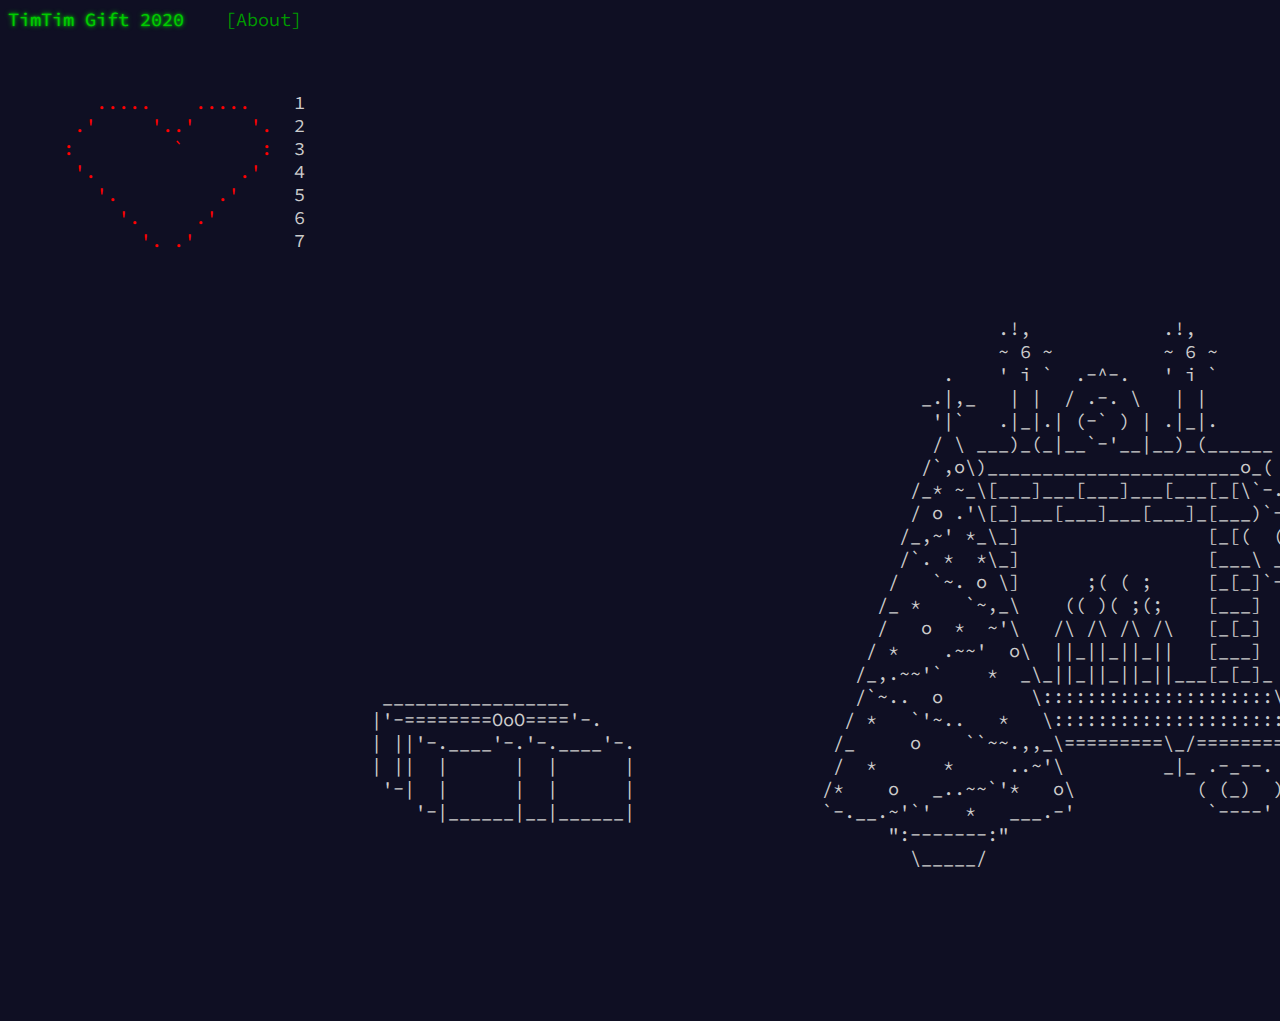
<file: index.html>
<!DOCTYPE html>
<html lang="en-us">

<!-- Mirrored from adventofcode.com/ by HTTrack Website Copier/3.x [XR&CO'2014], Thu, 03 Dec 2020 11:40:13 GMT -->

<head>
  <meta charset="utf-8" />
  <title>TimTim Gift 2020</title>
  <!--[if lt IE 9]><script src="/static/html5.js"></script><![endif]-->
  <link href='https://fonts.googleapis.com/css?family=Source+Code+Pro:300&amp;subset=latin,latin-ext' rel='stylesheet'
    type='text/css' />
  <link rel="stylesheet" type="text/css" href="static/style8e29.css?25" />
  <link rel="stylesheet alternate" type="text/css" href="static/highcontrastcfcd.css?0" title="High Contrast" />
  <link rel="shortcut icon" href="favicon.png" />
</head>

<body>
  <header>
    <div>
      <h1 class="title-global">
        <a href="index.html">TimTim Gift 2020</a></h1>
      <nav>
        <ul>
          <li>
            <a href="2020/about.html">[About]</a></li>
          <li>

  </header>

  <div id="sidebar">
  </div>
  <!--/sidebar-->

  <main>
    <pre class="calendar calendar-beckon">

<a id="Day 1" href="2020/day/1.html" class="calendar-day1" style="color:red">        .....    .....   <span id="sol1" class="calendar-day"> 1</span> <span class="calendar-mark-complete">*</span><span class="calendar-mark-verycomplete">*</span></a>
<a id="Day 2" href="2020/day/2.html" class="calendar-day2" style="color:red">      .'     '..'     '. <span id="sol2" class="calendar-day"> 2</span> <span class="calendar-mark-complete">*</span><span class="calendar-mark-verycomplete">*</span></a>
<a id="Day 3" href="2020/day/3.html" class="calendar-day3" style="color:red">     :         `       : <span id="sol3" class="calendar-day"> 3</span> <span class="calendar-mark-complete">*</span><span class="calendar-mark-verycomplete">*</span></a>
<a id="Day 4" href="2020/day/4.html" class="calendar-day4" style="color:red">      '.             .'  <span id="sol4" class="calendar-day"> 4</span> <span class="calendar-mark-complete">*</span><span class="calendar-mark-verycomplete">*</span></a>
<a id="Day 5" href="2020/day/5.html" class="calendar-day5" style="color:red">        '.         .'    <span id="sol5" class="calendar-day"> 5</span> <span class="calendar-mark-complete">*</span><span class="calendar-mark-verycomplete">*</span></a>
<a id="Day 6" href="2020/day/6.html" class="calendar-day6" style="color:red">          '.     .'      <span id="sol6" class="calendar-day"> 6</span> <span class="calendar-mark-complete">*</span><span class="calendar-mark-verycomplete">*</span></a>
<a id="Day 7" href="2020/day/7.html" class="calendar-day7" style="color:red">            '. .'        <span id="sol7" class="calendar-day"> 7</span> <span class="calendar-mark-complete">*</span><span class="calendar-mark-verycomplete">*</span></a>
<a id="dot"  class="calendar-day1" style="display:none;color:red" class="calendar-day1">              '          <span class="calendar-day"> Finished!</span> <span class="calendar-mark-complete">*</span><span class="calendar-mark-verycomplete">*</span></a>
<p id="not-final">
                                                                                          .!,            .!,
                                                                                          ~ 6 ~          ~ 6 ~
                                                                                     .    ' i `  .-^-.   ' i `
                                                                                   _.|,_   | |  / .-. \   | |
                                                                                    '|`   .|_|.| (-` ) | .|_|.
                                                                                    / \ ___)_(_|__`-'__|__)_(______
                                                                                   /`,o\)_______________________o_(
                                                                                  /_* ~_\[___]___[___]___[___[_[\`-.
                                                                                  / o .'\[_]___[___]___[___]_[___)`-)
                                                                                 /_,~' *_\_]                 [_[(  (
                                                                                 /`. *  *\_]                 [___\ _\
                                                                                /   `~. o \]      ;( ( ;     [_[_]`-'
                                                                               /_ *    `~,_\    (( )( ;(;    [___]
                                                                               /   o  *  ~'\   /\ /\ /\ /\   [_[_]
                                                                              / *    .~~'  o\  ||_||_||_||   [___]
                                                                             /_,.~~'`    *  _\_||_||_||_||___[_[_]_
                                  _________________                          /`~..  o        \:::::::::::::::::::::\
                                 |'-========OoO===='-.                      / *   `'~..   *   \:::::::::::::::::::::\
                                 | ||'-.____'-.'-.____'-.                  /_     o    ``~~.,,_\=========\_/========='
                                 | ||  |      |  |      |                  /  *      *     ..~'\         _|_ .-_--.
                                  '-|  |      |  |      |                 /*    o   _..~~`'*   o\           ( (_)  )
                                     '-|______|__|______|                 `-.__.~'`'   *   ___.-'            `----'
                                                                                ":-------:"
                                                                                  \_____/
</p>
<p id="Final" style="display:none">
                                                                                          .!,            .!,
                                                                                          ~ 6 ~          ~ 6 ~
                                                                                     .    ' i `  .-^-.   ' i `
                                                                                   _.|,_   | |  / .-. \   | |
                                                                                    '|`   .|_|.| (-` ) | .|_|.
                                                                                    / \ ___)_(_|__`-'__|__)_(______
                                                                                   /`,o\)_______________________o_(
                                                                                  /_* ~_\[___]___[___]___[___[_[\`-.
                                                                                  / o .'\[_]___[___]___[___]_[___)`-)
                                                                                 /_,~' *_\_]                 [_[(  (
                                                                                 /`. *  *\_]                 [___\ _\
                                                                                /   `~. o \]      ;( ( ;     [_[_]`-'
                                                                               /_ *    `~,_\    (( )( ;(;    [___]
                                                                               /   o  *  ~'\   /\ /\ /\ /\   [_[_]
                                                                              / *    .~~'  o\  ||_||_||_||   [___]
                                                                             /_,.~~'`    *  _\_||_||_||_||___[_[_]_
                                  _________________                          /`~..  o        \:::::::::::::::::::::\
                                 |'-========<a href="2020/day/gift.html">OoO</a>===='-.       __             / *   `'~..   *   \:::::::::::::::::::::\
                                 | ||'-.____'-.'-.____'-.   (**\ Go ahead! /_     o    ``~~.,,_\=========\_/========='
                                 | ||  |      |  |      |  -.' \ Open it!  /  *      *     ..~'\         _|_ .-_--.
                                  '-|  |      |  |      |    , .`         /*    o   _..~~`'*   o\           ( (_)  )
                                     '-|______|__|______|   /__|          `-.__.~'`'   *   ___.-'            `----'
                                                           // ||                ":-------:"
                                                            -'  -'                \_____/
</p>
<script>

function httpGet(theUrl)
{
    var xmlHttp = new XMLHttpRequest();
    xmlHttp.open( "GET", theUrl, false ); // false for synchronous request
    xmlHttp.send( null );
    return JSON.parse(xmlHttp.responseText);
}
(function(){
  counter = httpGet("https://api.countapi.xyz/get/timtim.gift/caca").value
  console.log(counter)
  if(counter<8){
    date_start = new Date('2020-12-12');
    date = new Date();
    days_since = (date-date_start)/(1000*60*60*24);
    next_to_solve = Math.floor(Math.max(counter, days_since));
    for (i = next_to_solve; i < 7+1; i++) {
      document.getElementById(`Day ${i.toString()}`).style.display = 'none';
      document.getElementById(`Day ${i.toString()}`).style.maxHeight = 0;
    }

    if (days_since<8 && counter<14){
      console.log("er")
      document.getElementById(`Day ${next_to_solve.toString()}`).innerHTML = "<span id=\"next day\" aria-hidden=\"true\" class=\"calendar-day\">                          <span class=\"calendar-day\" id=\"next day2\"> 5</span><span id=\"calendar-countdown\"></span></span>"
      document.getElementById(`Day ${next_to_solve.toString()}`).style.display= ""
      document.getElementById(`Day ${next_to_solve.toString()}`).href= ""
      document.getElementById(`next day2`).textContent = next_to_solve;
      console.log(document.getElementById(`next day2`))
    }
    for (i = 1; i < counter; i++) {
      document.getElementById(`sol${i.toString()}`).textContent = ` ${i.toString()} - SOLVED`;
    }
  }
  else{
    for (i = 1; i < 8; i++) {
      document.getElementById(`sol${i.toString()}`).textContent = ` ${i.toString()} - SOLVED`;
    }
    document.getElementById("dot").style.display = "";
    document.getElementById("Final").style.display = "";
    document.getElementById("not-final").style.display = "none";
  }

})()

function updatertime(){
  var countdown = document.getElementById("calendar-countdown");
  if (!countdown) return;
  var server_eta = 1;
  var key = "2020-12-"+server_eta;
  var now = Math.floor(new Date().getTime()/1000);
  var target = server_eta + now;
  if (sessionStorage) {
    // if you navigate away and hit the back button, this makes sure the countdown doesn't start from the wrong time
    var prev_target = sessionStorage.getItem("calendar-target");
    try { prev_target = JSON.parse(prev_target); } catch(e){}
    if (prev_target && typeof prev_target === 'object' && prev_target.key === key) {
      target = prev_target.target;
    } else {
      sessionStorage.setItem("calendar-target", JSON.stringify({key:key, target:target+1}));
    }
  }

  var interval = null;
  function update_countdown() {
    var remaining = Math.ceil(new Date().getTime());
    if (remaining <= 0) {
      clearInterval(interval);
      interval = null;
      countdown.textContent = "";

      var a = document.createElement("a");
      a[String.fromCharCode(104,114,101,102)] = "/2020" + String.fromCharCode(47,100,97,121,47) + "4";
      a.className = "calendar-day4 calendar-day-new";
      var span = countdown.parentNode;
      while (span.firstChild) {
        a.appendChild(span.firstChild);
      }
      a.appendChild(document.createTextNode("   "));
      span.parentNode.insertBefore(a, span);
      span.parentNode.removeChild(span);
      countdown.parentNode.removeChild(countdown);
    } else {
      var hours = 23-Math.floor(((remaining / (1000*60*60)) % 24)+1);
      if(hours<0){
        hours=0
      }
      console.log()
      remaining -= hours * 60 * 60;
      var minutes = 60-Math.floor(((remaining / (1000*60)) % 60));
      remaining -= minutes * 60;
      var seconds = 60 - Math.floor((remaining / 1000) % 60);
      countdown.textContent = (hours < 10 ? "0" : "") + hours + ":" + (minutes < 10 ? "0" : "") + minutes + ":" + (seconds < 10 ? "0" : "") + seconds;
    }
  }
  interval = setInterval(update_countdown,1000);
  update_countdown();
  }
updatertime();

</script>
</span>
<!-- <span aria-hidden="true" class="">                                                 </span>
<span aria-hidden="true" class="">                                                 </span>
<span aria-hidden="true" class="">                                                 </span>
<span aria-hidden="true" class="">                                                 </span>
<span aria-hidden="true" class="">                                                 </span>
<span aria-hidden="true" class="">                                                 </span>
<span aria-hidden="true" class="">                                                 </span>
<span aria-hidden="true" class="">                                                 </span>
<span aria-hidden="true" class="">                                                 </span>
<span aria-hidden="true" class="">                                                 </span>
<span aria-hidden="true" class="">                                                 </span>
<span aria-hidden="true" class="">                                                 </span>
<span aria-hidden="true" class="">                                                 </span>
<span aria-hidden="true" class="">                                                 </span>
<span aria-hidden="true" class="">                                                 </span>
<span aria-hidden="true" class="">                                                 </span>
<span aria-hidden="true" class="">                                                 </span>
<span aria-hidden="true" class="">                                                 </span>
<span aria-hidden="true" class="">                                                 </span>
<span aria-hidden="true" class="">                                                 </span>
<span aria-hidden="true" class="">                                                 </span> -->
</pre>
  </main>
</body>

<!-- Mirrored from adventofcode.com/ by HTTrack Website Copier/3.x [XR&CO'2014], Thu, 03 Dec 2020 11:40:13 GMT -->

</html>
</file>
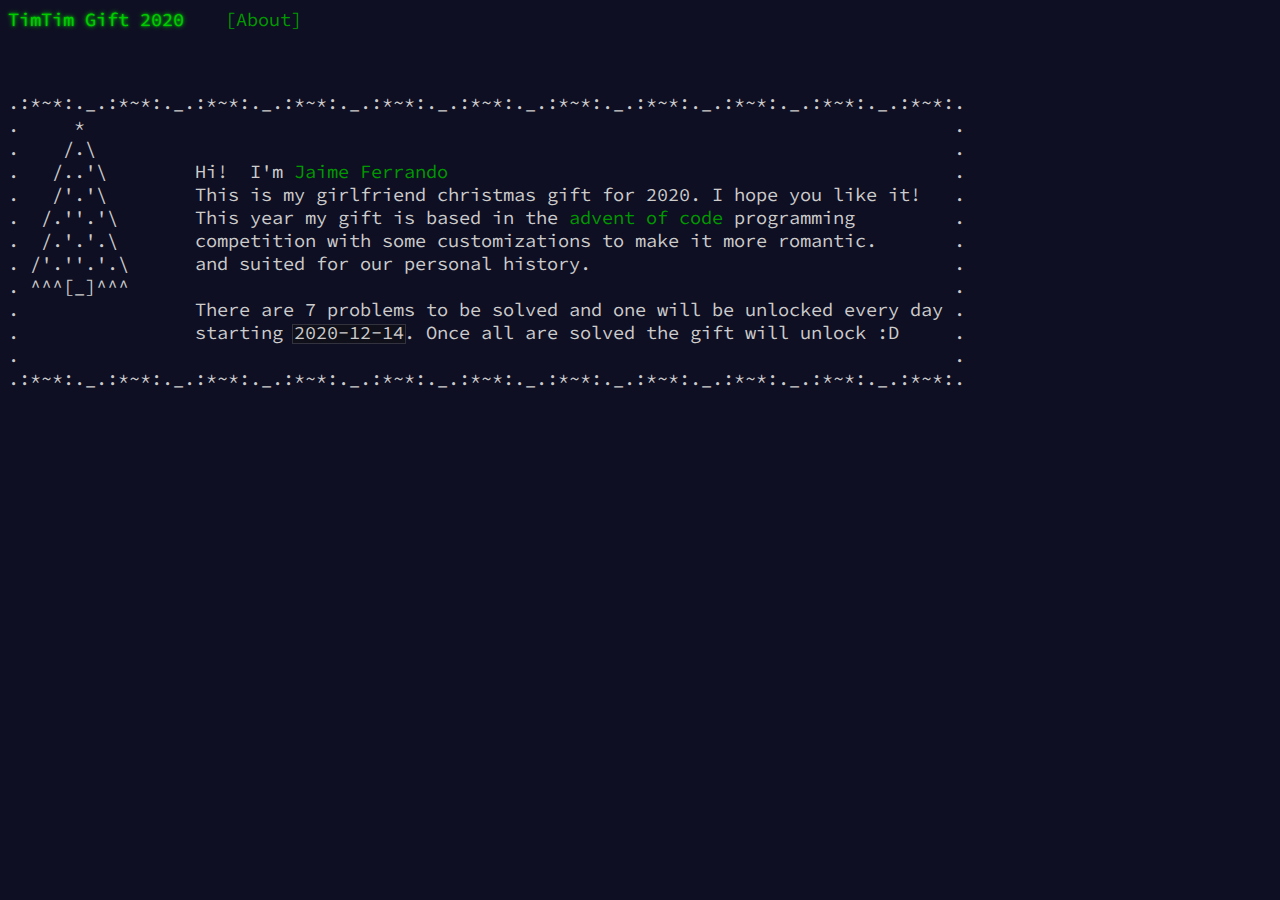
<file: 2020/about.html>
<!DOCTYPE html>
<html lang="en-us">

<!-- Mirrored from adventofcode.com/2020/about by HTTrack Website Copier/3.x [XR&CO'2014], Thu, 03 Dec 2020 11:40:13 GMT -->
<head>
<meta charset="utf-8"/>
<title>About - Advent of Code 2020</title>
<!--[if lt IE 9]><script src="/static/html5.js"></script><![endif]-->
<link href='https://fonts.googleapis.com/css?family=Source+Code+Pro:300&amp;subset=latin,latin-ext' rel='stylesheet' type='text/css'/>
<link rel="stylesheet" type="text/css" href="../static/style8e29.css?25"/>
<link rel="stylesheet alternate" type="text/css" href="../static/highcontrastcfcd.css?0" title="High Contrast"/>
<link rel="shortcut icon" href="../favicon.png"/>
</head>
<body>
  <header>
    <div>
      <h1 class="title-global">
        <a href="../">TimTim Gift 2020</a></h1>
      <nav>
        <ul>
          <li>
            <a href="about.html">[About]</a></li>
          <li>

  </header>


<main>
<article>
<div style="white-space:pre">
.:*~*:._.:*~*:._.:*~*:._.:*~*:._.:*~*:._.:*~*:._.:*~*:._.:*~*:._.:*~*:._.:*~*:._.:*~*:.
.     *                                                                               .
.    /.\                                                                              .
.   /..'\        Hi!  I'm <a href="https://github.com/jiwidi">Jaime Ferrando</a>                                              .
.   /'.'\        This is my girlfriend christmas gift for 2020. I hope you like it!   .
.  /.''.'\       This year my gift is based in the <a href="https://adventofcode.com/2020/about">advent of code</a> programming         .
.  /.'.'.\       competition with some customizations to make it more romantic.       .
. /'.''.'.\      and suited for our personal history.                                 .
. ^^^[_]^^^                                                                           .
.                There are 7 problems to be solved and one will be unlocked every day .
.                starting <code>2020-12-14</code>. Once all are solved the gift will unlock :D     .
.                                                                                     .
.:*~*:._.:*~*:._.:*~*:._.:*~*:._.:*~*:._.:*~*:._.:*~*:._.:*~*:._.:*~*:._.:*~*:._.:*~*:.
</p>
</div>

</article>
</script>
</main>
</body>

<!-- Mirrored from adventofcode.com/2020/about by HTTrack Website Copier/3.x [XR&CO'2014], Thu, 03 Dec 2020 11:40:13 GMT -->
</html>
</file>
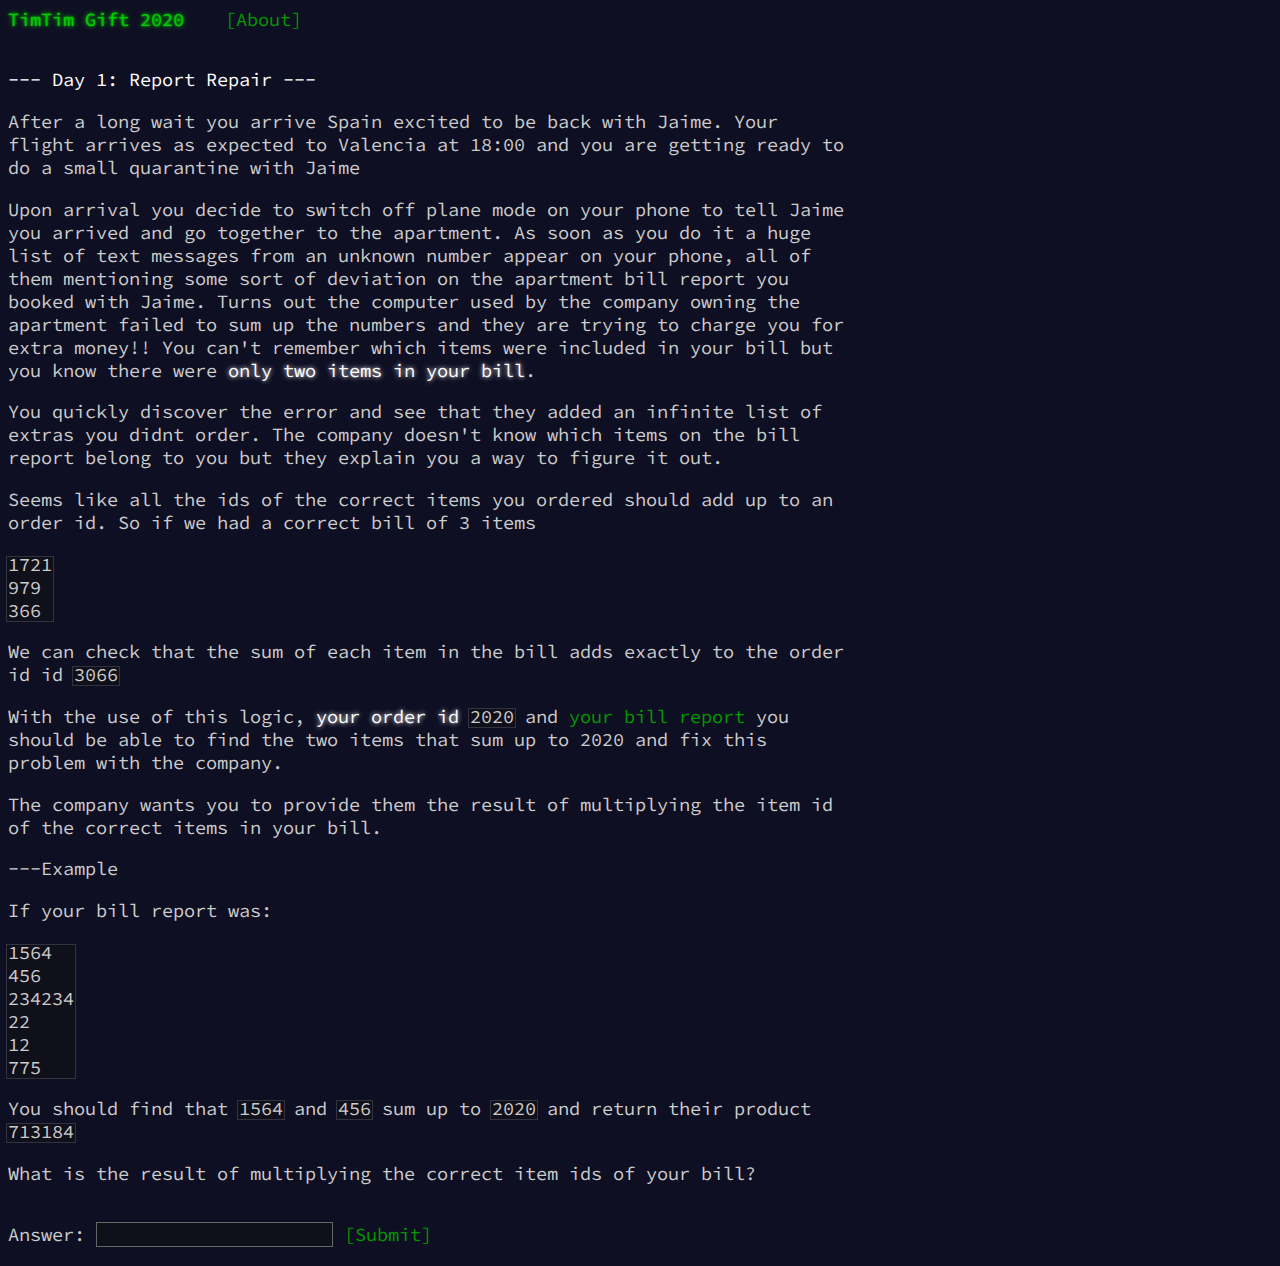
<file: 2020/day/1.html>
<!DOCTYPE html>
<html lang="en-us">

<head>
    <meta charset="utf-8" />
    <title>Day 1 - TimTim gift 2020</title>
    <!--[if lt IE 9]><script src="/static/html5.js"></script><![endif]-->
    <link href='https://fonts.googleapis.com/css?family=Source+Code+Pro:300&amp;subset=latin,latin-ext' rel='stylesheet'
        type='text/css' />
    <link rel="stylesheet" type="text/css" href="../../static/style8e29.css?25" />
    <link rel="stylesheet alternate" type="text/css" href="../../static/highcontrastcfcd.css?0" title="High Contrast" />
    <link rel="shortcut icon" href="../../favicon.png" />
</head>

<body>
    <header>
        <div>
            <h1 class="title-global">
                <a href="../../">TimTim Gift 2020</a></h1>
            <nav>
                <ul>
                    <li>
                        <a href="../about.html">[About]</a></li>
                    <li>

    </header>

    <main>
        <script>
            window.addEventListener('click', function (e, s, r) {
                if (e.target.nodeName === 'CODE' && e.detail === 3) {
                    s = window.getSelection();
                    s.removeAllRanges();
                    r = document.createRange();
                    r.selectNodeContents(e.target);
                    s.addRange(r);
                }
            });
        </script>
        <article class="day-desc">
            <h2>--- Day 1: Report Repair ---</h2>
            <p>After a long wait you arrive Spain excited to be back with Jaime. Your flight arrives as expected to
                Valencia at 18:00
                and you are getting ready to do a small quarantine with Jaime
            </p>

            <p>Upon arrival you decide to switch off plane mode on your phone to tell Jaime you arrived and go together
                to the apartment. As soon as you do it a huge list of
                text messages from an unknown number appear on your phone, all of them mentioning some sort of deviation
                on the apartment bill report you booked with Jaime. Turns out the computer used by the company
                owning the apartment failed to sum up the numbers and they are trying to charge you for extra money!!
                You
                can't remember which items were included in your bill but you know there were <em>only two items in your
                    bill</em>.
            </p>
            <p>You quickly discover the error and see that they added an infinite list of extras you didnt order. The
                company doesn't know which items on the bill report belong to you but they explain you a way to figure
                it out. </p>
            <p>Seems like all the ids of the correct items you ordered should add up to an order id. So if we had a
                correct bill of 3 items </p>
            <pre><code>1721
979
366
</code></pre>
            <p>We can check that the sum of each item in the bill adds exactly to the order id id <code>3066</code> </p>
            <p>With the use of this logic, <em>your order id </em><code>2020</code> and <a href="../input/1.txt"
                    target="_blank">your bill report</a> you should be able to find the two items that sum up to 2020
                and fix this problem with the company.</p>
            <p>The company wants you to provide them the result of multiplying the item id of the correct items in your
                bill.</p>

            <p>---Example</p>
            <p>If your bill report was:
                <pre><code>1564
456
234234
22
12
775
</code></pre> You should find that <code>1564</code> and <code>456</code> sum up to <code>2020</code> and return their
                product<code>713184</code></p>
            <p>What is the result of multiplying the correct item ids of your bill?</p>
        </article>
        <input type="hidden" name="level" value="1" />
        <p>Answer: <input id="answer" type="text" name="answer" autocomplete="off" /> <input id="submitbutton"
                type="submit" value="[Submit]" />
            <script>
                var counter = httpGet("https://api.countapi.xyz/get/timtim.gift/caca").value

                function httpGet(theUrl) {
                    var xmlHttp = new XMLHttpRequest();
                    xmlHttp.open("GET", theUrl, false); // false for synchronous request
                    xmlHttp.send(null);
                    return JSON.parse(xmlHttp.responseText);
                }

                function check() {
                    ans = document.getElementById('answer').value
                    console.log(ans == 1)
                    if (counter == 1 && ans == 545379) {
                        httpGet("https://api.countapi.xyz/update/timtim.gift/caca?amount=+1")
                        alert("Correct!") // Necesita cambio tete
                    }
                    else{
                        alert("Wrong!") // Necesita cambio tete
                    }
                }
                elem = document.getElementById('submitbutton');
                elem.addEventListener("click", check);
            </script>

    </main>

</body>

</html>
</file>
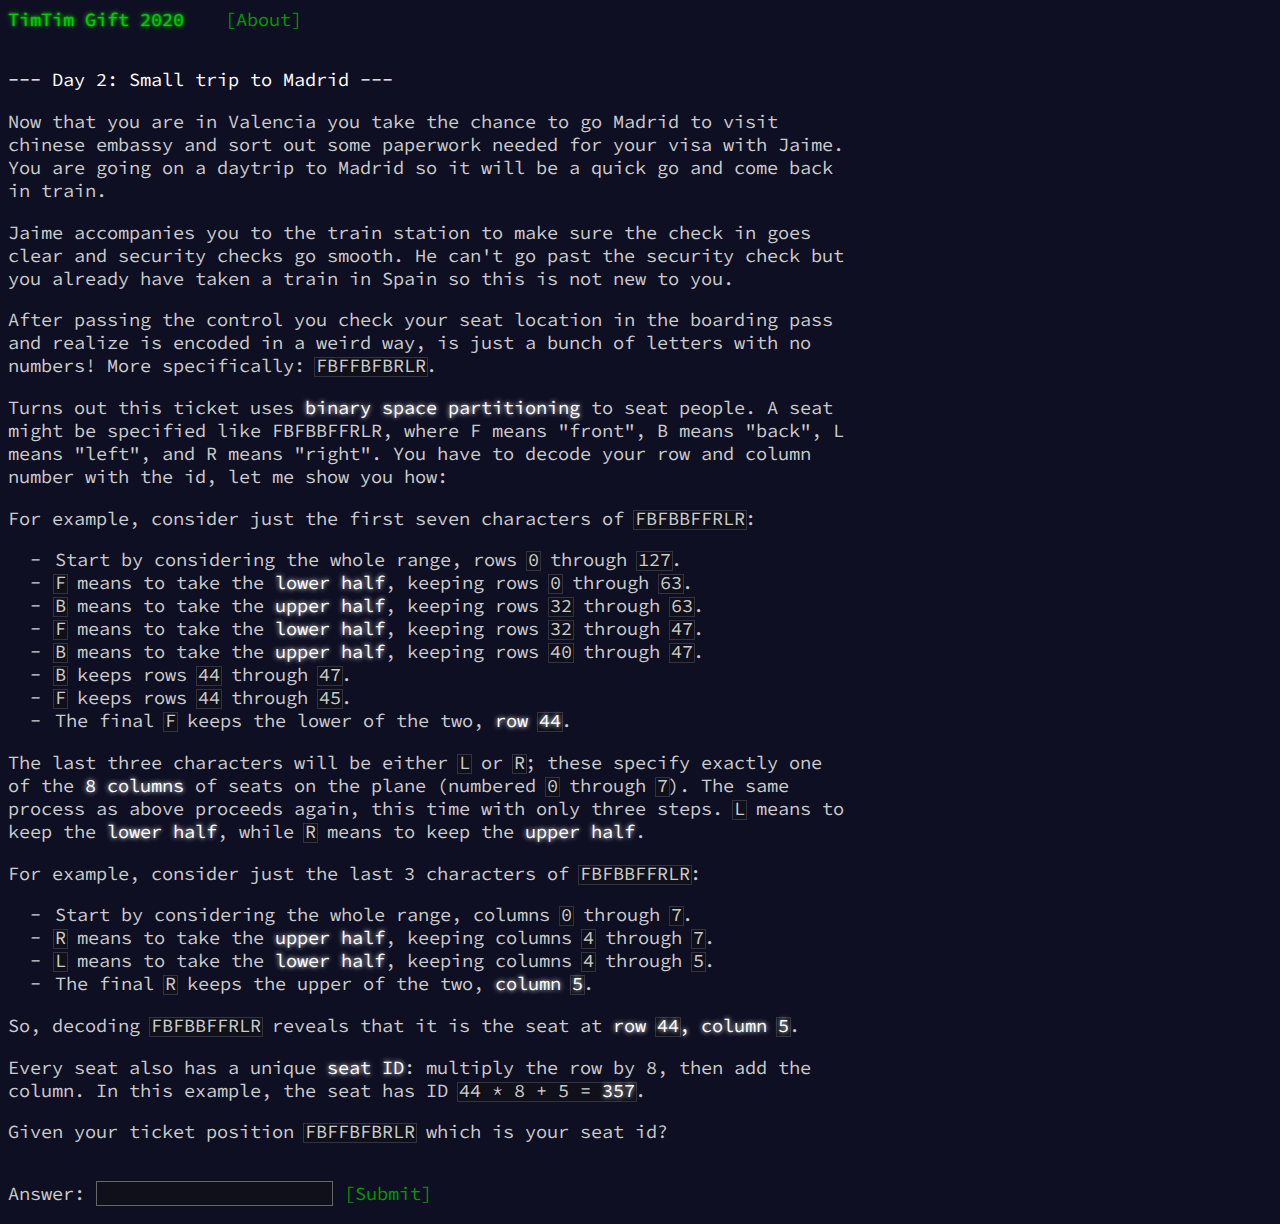
<file: 2020/day/2.html>
<!DOCTYPE html>
<html lang="en-us">

<head>
    <meta charset="utf-8" />
    <title>Day 2 - TimTim gift 2020</title>
    <!--[if lt IE 9]><script src="/static/html5.js"></script><![endif]-->
    <link href='https://fonts.googleapis.com/css?family=Source+Code+Pro:300&amp;subset=latin,latin-ext' rel='stylesheet'
        type='text/css' />
    <link rel="stylesheet" type="text/css" href="../../static/style8e29.css?25" />
    <link rel="stylesheet alternate" type="text/css" href="../../static/highcontrastcfcd.css?0" title="High Contrast" />
    <link rel="shortcut icon" href="../../favicon.png" />
</head>

<body>
    <header>
        <div>
            <h1 class="title-global">
                <a href="../../">TimTim Gift 2020</a></h1>
            <nav>
                <ul>
                    <li>
                        <a href="../about.html">[About]</a></li>
                    <li>

    </header>

    <main>
        <script>
            window.addEventListener('click', function (e, s, r) {
                if (e.target.nodeName === 'CODE' && e.detail === 3) {
                    s = window.getSelection();
                    s.removeAllRanges();
                    r = document.createRange();
                    r.selectNodeContents(e.target);
                    s.addRange(r);
                }
            });
        </script>
        <article class="day-desc">
            <h2>--- Day 2: Small trip to Madrid ---</h2>
            <p>Now that you are in Valencia you take the chance to go Madrid to visit chinese embassy and sort out some
                paperwork needed for your visa with Jaime. You are going on a daytrip to Madrid so it will be a quick go
                and come back in train.</p>
            <p>Jaime accompanies you to the train station to make sure the check in goes clear and security checks go
                smooth. He can't go past the security check but you already have taken a train in Spain so this is not
                new to you.</p>
            <p>After passing the control you check your seat location in the boarding pass and realize is encoded in a
                weird way, is just a bunch of letters with no numbers! More specifically: <code>FBFFBFBRLR</code>.</p>
            <p>Turns out this ticket uses <em>binary space partitioning</em> to seat people. A seat might be specified
                like FBFBBFFRLR, where F means "front", B means "back", L means "left", and R means "right". You have to
                decode your row and column number with the id, let me show you how:</p>
            <p>For example, consider just the first seven characters of <code>FBFBBFFRLR</code>:</p>
            <ul>
                <li>Start by considering the whole range, rows <code>0</code> through <code>127</code>.</li>
                <li><code>F</code> means to take the <em>lower half</em>, keeping rows <code>0</code> through
                    <code>63</code>.</li>
                <li><code>B</code> means to take the <em>upper half</em>, keeping rows <code>32</code> through
                    <code>63</code>.</li>
                <li><code>F</code> means to take the <em>lower half</em>, keeping rows <code>32</code> through
                    <code>47</code>.</li>
                <li><code>B</code> means to take the <em>upper half</em>, keeping rows <code>40</code> through
                    <code>47</code>.</li>
                <li><code>B</code> keeps rows <code>44</code> through <code>47</code>.</li>
                <li><code>F</code> keeps rows <code>44</code> through <code>45</code>.</li>
                <li>The final <code>F</code> keeps the lower of the two, <em>row <code>44</code></em>.</li>
                <p>The last three characters will be either <code>L</code> or <code>R</code>; these specify exactly one
                    of the <em>8 columns</em> of seats on the plane (numbered <code>0</code> through <code>7</code>).
                    The same process as above proceeds again, this time with only three steps. <code>L</code> means to
                    keep the <em>lower half</em>, while <code>R</code> means to keep the <em>upper half</em>.</p>
                <p>For example, consider just the last 3 characters of <code>FBFBBFFRLR</code>:</p>
                <ul>
                    <li>Start by considering the whole range, columns <code>0</code> through <code>7</code>.</li>
                    <li><code>R</code> means to take the <em>upper half</em>, keeping columns <code>4</code> through
                        <code>7</code>.</li>
                    <li><code>L</code> means to take the <em>lower half</em>, keeping columns <code>4</code> through
                        <code>5</code>.</li>
                    <li>The final <code>R</code> keeps the upper of the two, <em>column <code>5</code></em>.</li>
                </ul>
                <p>So, decoding <code>FBFBBFFRLR</code> reveals that it is the seat at <em>row <code>44</code>, column
                        <code>5</code></em>.</p>
                <p>Every seat also has a unique <em>seat ID</em>: multiply the row by 8, then add the column. In this
                    example, the seat has ID <code>44 * 8 + 5 = <em>357</em></code>.</p>

                <p>Given your ticket position <code>FBFFBFBRLR</code> which is your seat id?</p>

        </article>
        <input type="hidden" name="level" value="1" />
        <p>Answer: <input id="answer" type="text" name="answer" autocomplete="off" /> <input id="submitbutton"
                type="submit" value="[Submit]" />
            <script>
                var counter = httpGet("https://api.countapi.xyz/get/timtim.gift/caca").value

                function httpGet(theUrl) {
                    var xmlHttp = new XMLHttpRequest();
                    xmlHttp.open("GET", theUrl, false); // false for synchronous request
                    xmlHttp.send(null);
                    return JSON.parse(xmlHttp.responseText);
                }

                function check() {
                    ans = document.getElementById('answer').value
                    console.log(ans == 1)
                    if (counter == 2 && ans == 301) {
                        httpGet("https://api.countapi.xyz/update/timtim.gift/caca?amount=+1")
                        alert("Correct!") // Necesita cambio tete
                    }
                    else{
                        alert("Wrong!") // Necesita cambio tete
                    }
                }
                elem = document.getElementById('submitbutton');
                elem.addEventListener("click", check);
            </script>

    </main>

</body>

</html>
</file>
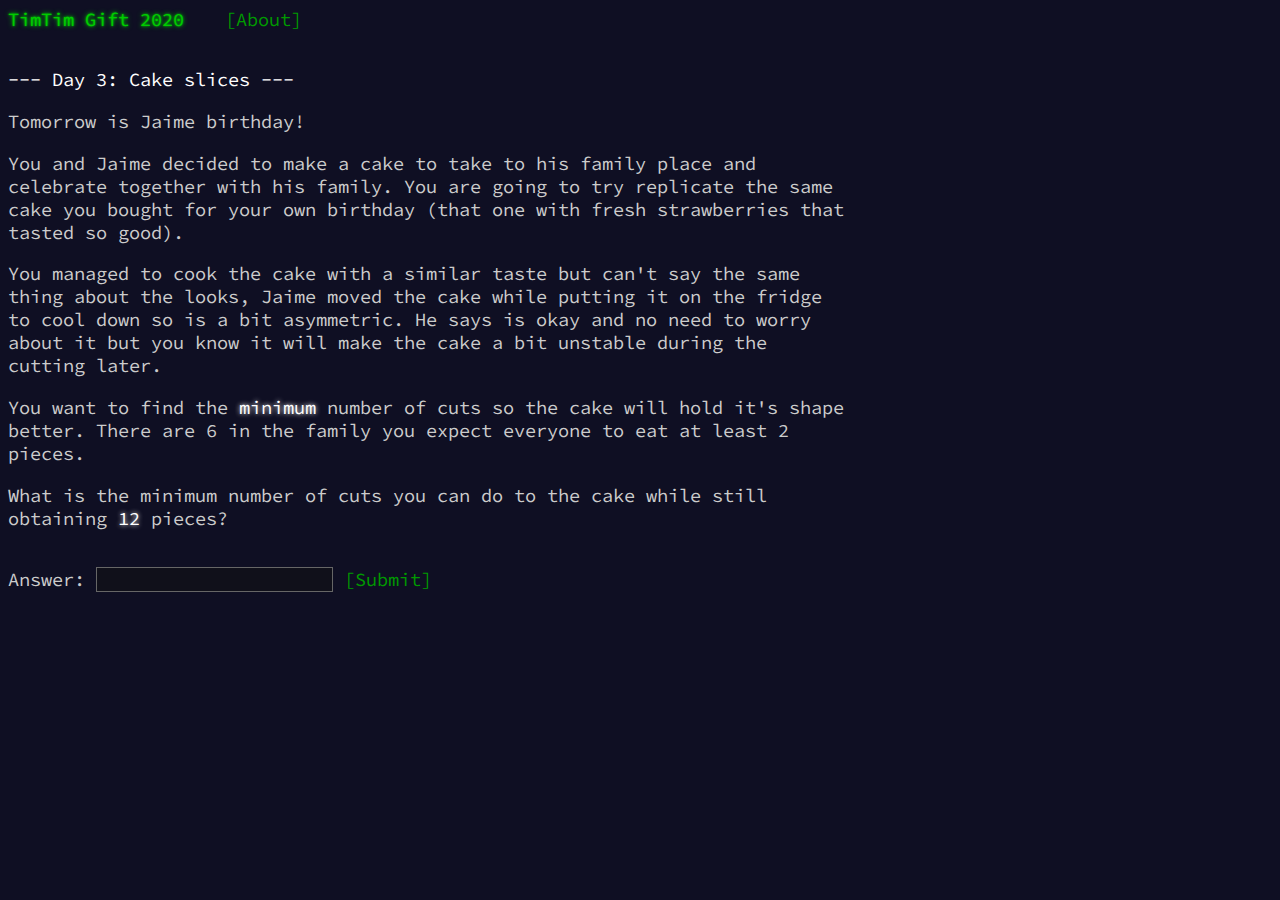
<file: 2020/day/3.html>
<!DOCTYPE html>
<html lang="en-us">

<head>
    <meta charset="utf-8" />
    <title>Day 3 - TimTim gift 2020</title>
    <!--[if lt IE 9]><script src="/static/html5.js"></script><![endif]-->
    <link href='https://fonts.googleapis.com/css?family=Source+Code+Pro:300&amp;subset=latin,latin-ext' rel='stylesheet'
        type='text/css' />
    <link rel="stylesheet" type="text/css" href="../../static/style8e29.css?25" />
    <link rel="stylesheet alternate" type="text/css" href="../../static/highcontrastcfcd.css?0" title="High Contrast" />
    <link rel="shortcut icon" href="../../favicon.png" />
</head>

<body>
    <header>
        <div>
            <h1 class="title-global">
                <a href="../../">TimTim Gift 2020</a></h1>
            <nav>
                <ul>
                    <li>
                        <a href="../about.html">[About]</a></li>
                    <li>

    </header>

    <main>
        <script>
            window.addEventListener('click', function (e, s, r) {
                if (e.target.nodeName === 'CODE' && e.detail === 3) {
                    s = window.getSelection();
                    s.removeAllRanges();
                    r = document.createRange();
                    r.selectNodeContents(e.target);
                    s.addRange(r);
                }
            });
        </script>
        <article class="day-desc">
            <h2>--- Day 3: Cake slices ---</h2>
            <p>Tomorrow is Jaime birthday!</p>
            <p>You and Jaime decided to make a cake to take to his family place and celebrate together with his family.
                You are going to try replicate the same cake you bought for your own birthday
                (that one with fresh strawberries that tasted so good).
            </p>
            <p>You managed to cook the cake with a similar taste but can't say the same thing about the looks, Jaime
                moved the cake while putting it on the fridge to cool down so is a bit asymmetric. He says is okay and no
                need to worry about it but you know it will make the cake a bit unstable during the cutting later.</p>
            <p>You want to find the <em>minimum</em> number of cuts so the cake will hold it's shape better. There are 6 in the family you expect everyone to eat at least 2 pieces.</p>
            <p>What is the minimum number of cuts you can do to the cake while still obtaining <em>12</em> pieces?</p>

        </article>
        <input type="hidden" name="level" value="1" />
        <p>Answer: <input id="answer" type="text" name="answer" autocomplete="off" /> <input id="submitbutton"
                type="submit" value="[Submit]" />
            <script>
                var counter = httpGet("https://api.countapi.xyz/get/timtim.gift/caca").value

                function httpGet(theUrl) {
                    var xmlHttp = new XMLHttpRequest();
                    xmlHttp.open("GET", theUrl, false); // false for synchronous request
                    xmlHttp.send(null);
                    return JSON.parse(xmlHttp.responseText);
                }

                function check() {
                    ans = document.getElementById('answer').value
                    console.log(ans == 1)
                    if (counter == 3 && ans == 5) {
                        httpGet("https://api.countapi.xyz/update/timtim.gift/caca?amount=+1")
                        alert("Correct!") // Necesita cambio tete
                    }
                    else{
                        alert("Wrong!") // Necesita cambio tete
                    }
                }
                elem = document.getElementById('submitbutton');
                elem.addEventListener("click", check);
            </script>

    </main>

</body>

</html>
</file>
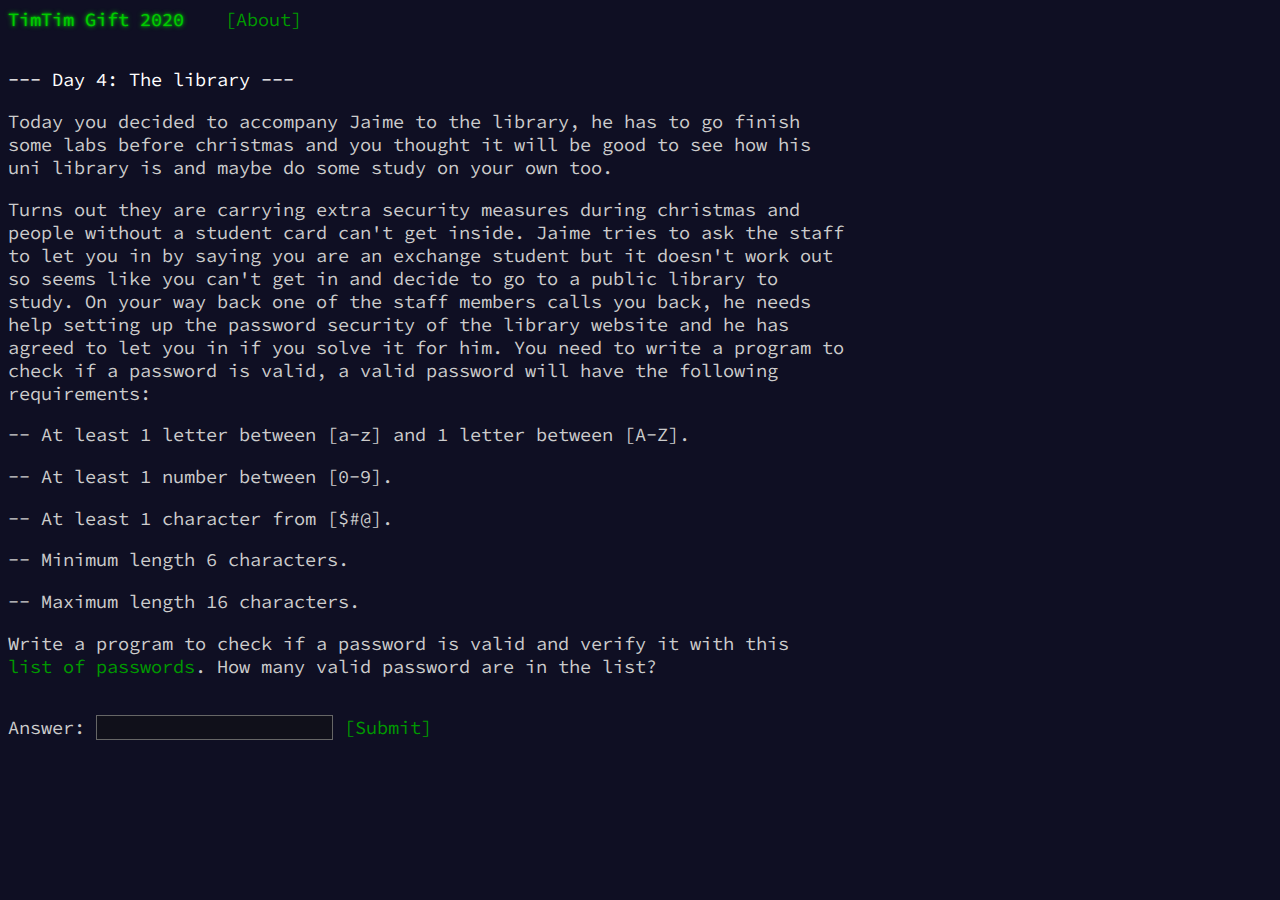
<file: 2020/day/4.html>
<!DOCTYPE html>
<html lang="en-us">

<head>
    <meta charset="utf-8" />
    <title>Day 4 - TimTim gift 2020</title>
    <!--[if lt IE 9]><script src="/static/html5.js"></script><![endif]-->
    <link href='https://fonts.googleapis.com/css?family=Source+Code+Pro:300&amp;subset=latin,latin-ext' rel='stylesheet'
        type='text/css' />
    <link rel="stylesheet" type="text/css" href="../../static/style8e29.css?25" />
    <link rel="stylesheet alternate" type="text/css" href="../../static/highcontrastcfcd.css?0" title="High Contrast" />
    <link rel="shortcut icon" href="../../favicon.png" />
</head>

<body>
    <header>
        <div>
            <h1 class="title-global">
                <a href="../../">TimTim Gift 2020</a></h1>
            <nav>
                <ul>
                    <li>
                        <a href="../about.html">[About]</a></li>
                    <li>

    </header>

    <main>
        <script>
            window.addEventListener('click', function (e, s, r) {
                if (e.target.nodeName === 'CODE' && e.detail === 3) {
                    s = window.getSelection();
                    s.removeAllRanges();
                    r = document.createRange();
                    r.selectNodeContents(e.target);
                    s.addRange(r);
                }
            });
        </script>
        <article class="day-desc">
            <h2>--- Day 4: The library ---</h2>
            <p>Today you decided to accompany Jaime to the library, he has to go finish some labs before christmas and
                you thought it will be good
                to see how his uni library is and maybe do some study on your own too.
            </p>


            <p>Turns out they are carrying extra security measures during christmas and people without a student card
                can't get inside. Jaime tries to ask
                the staff to let you in by saying you are an exchange student but it doesn't work out so seems like you
                can't get in and decide to go to a public library to study.
                On your way back one of the staff members calls you back, he needs help setting up the password security
                of the library website and he has agreed to let you in
                if you solve it for him.

                You need to write a program to check if a password is valid, a valid password will have the following
                requirements:
            </p>

            <p> -- At least 1 letter between [a-z] and 1 letter between [A-Z].</p>
            <p> -- At least 1 number between [0-9].</p>
            <p> -- At least 1 character from [$#@].</p>
            <p> -- Minimum length 6 characters.</p>
            <p> -- Maximum length 16 characters.</p>

            <p>
                Write a program to check if a password is valid and verify it with this <a href="../input/4.txt"
                    target="_blank">list of passwords</a>.
                How many valid password are in the list?
            </p>

        </article>
        <input type="hidden" name="level" value="1" />
        <p>Answer: <input id="answer" type="text" name="answer" autocomplete="off" /> <input id="submitbutton"
                type="submit" value="[Submit]" />
            <script>
                var counter = httpGet("https://api.countapi.xyz/get/timtim.gift/caca").value

                function httpGet(theUrl) {
                    var xmlHttp = new XMLHttpRequest();
                    xmlHttp.open("GET", theUrl, false); // false for synchronous request
                    xmlHttp.send(null);
                    return JSON.parse(xmlHttp.responseText);
                }

                function check() {
                    ans = document.getElementById('answer').value
                    console.log(ans == 1)
                    if (counter == 4 && ans == 5) {
                        httpGet("https://api.countapi.xyz/update/timtim.gift/caca?amount=+1")
                        alert("Correct!") // Necesita cambio tete
                    }
                    else{
                        alert("Wrong!") // Necesita cambio tete
                    }
                }
                elem = document.getElementById('submitbutton');
                elem.addEventListener("click", check);
            </script>

    </main>

</body>

</html>
</file>
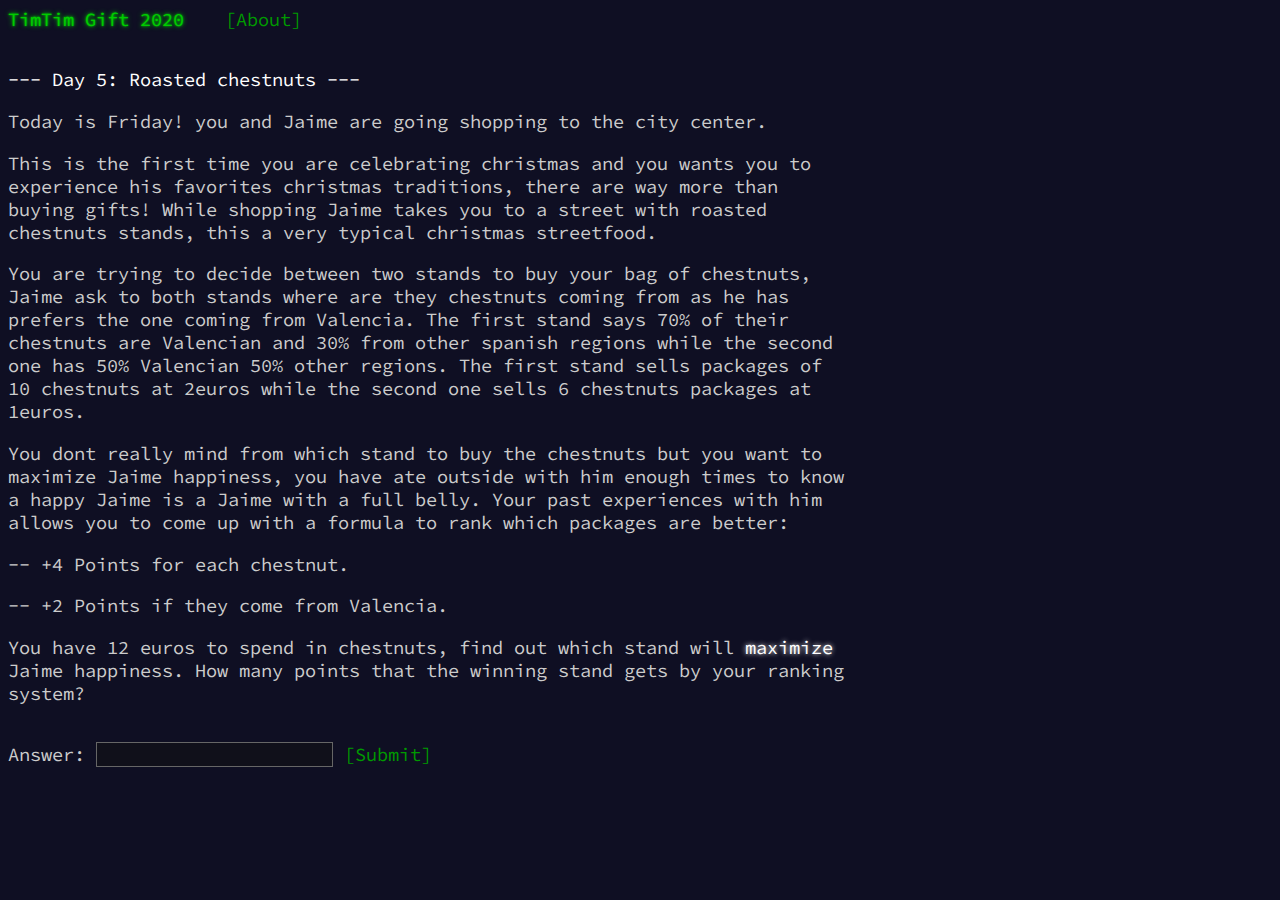
<file: 2020/day/5.html>
<!DOCTYPE html>
<html lang="en-us">

<head>
    <meta charset="utf-8" />
    <title>Day 5 - TimTim gift 2020</title>
    <!--[if lt IE 9]><script src="/static/html5.js"></script><![endif]-->
    <link href='https://fonts.googleapis.com/css?family=Source+Code+Pro:300&amp;subset=latin,latin-ext' rel='stylesheet'
        type='text/css' />
    <link rel="stylesheet" type="text/css" href="../../static/style8e29.css?25" />
    <link rel="stylesheet alternate" type="text/css" href="../../static/highcontrastcfcd.css?0" title="High Contrast" />
    <link rel="shortcut icon" href="../../favicon.png" />
</head>

<body>
    <header>
        <div>
            <h1 class="title-global">
                <a href="../../">TimTim Gift 2020</a></h1>
            <nav>
                <ul>
                    <li>
                        <a href="../about.html">[About]</a></li>
                    <li>

    </header>

    <main>
        <script>
            window.addEventListener('click', function (e, s, r) {
                if (e.target.nodeName === 'CODE' && e.detail === 3) {
                    s = window.getSelection();
                    s.removeAllRanges();
                    r = document.createRange();
                    r.selectNodeContents(e.target);
                    s.addRange(r);
                }
            });
        </script>
        <article class="day-desc">
            <h2>--- Day 5: Roasted chestnuts ---</h2>
            <p>Today is Friday! you and Jaime are going shopping to the city center.</p>
            <p>This is the first time you are celebrating christmas and you wants you to experience his favorites
                christmas traditions, there are way more than buying gifts! While shopping Jaime
                takes you to a street with roasted chestnuts stands, this a very typical christmas streetfood.</p>
            <p>You are trying to decide between two stands to buy your bag of chestnuts, Jaime ask to both stands where
                are they chestnuts coming from as he has prefers the one coming from Valencia. The first stand says 70%
                of their chestnuts are Valencian and 30% from other spanish regions
                while the second one has 50% Valencian 50% other regions. The first stand sells packages of 10 chestnuts
                at 2euros while the second one sells 6 chestnuts packages at 1euros.
            </p>
            <p>You dont really mind from which stand to buy the chestnuts but you want to maximize Jaime happiness, you
                have ate outside with him enough times to know a happy Jaime is a Jaime with a full belly. Your past
                experiences with him allows you to come up
                with a formula to rank which packages are better:</p>
            <p> -- +4 Points for each chestnut. </p>
            <p> -- +2 Points if they come from Valencia. </p>
            <p>You have 12 euros to spend in chestnuts, find out which stand will <em>maximize</em> Jaime happiness. How many
                points that the winning stand gets by your ranking system?</p>

        </article>
        <input type="hidden" name="level" value="1" />
        <p>Answer: <input id="answer" type="text" name="answer" autocomplete="off" /> <input id="submitbutton"
                type="submit" value="[Submit]" />
            <script>
                var counter = httpGet("https://api.countapi.xyz/get/timtim.gift/caca").value

                function httpGet(theUrl) {
                    var xmlHttp = new XMLHttpRequest();
                    xmlHttp.open("GET", theUrl, false); // false for synchronous request
                    xmlHttp.send(null);
                    return JSON.parse(xmlHttp.responseText);
                }

                function check() {
                    ans = document.getElementById('answer').value
                    console.log(ans == 1)
                    if (counter == 5 && ans == 360) {
                        httpGet("https://api.countapi.xyz/update/timtim.gift/caca?amount=+1")
                        alert("Correct!") // Necesita cambio tete
                    }
                    else{
                        alert("Wrong!") // Necesita cambio tete
                    }
                }
                elem = document.getElementById('submitbutton');
                elem.addEventListener("click", check);
            </script>

    </main>

</body>

</html>
</file>
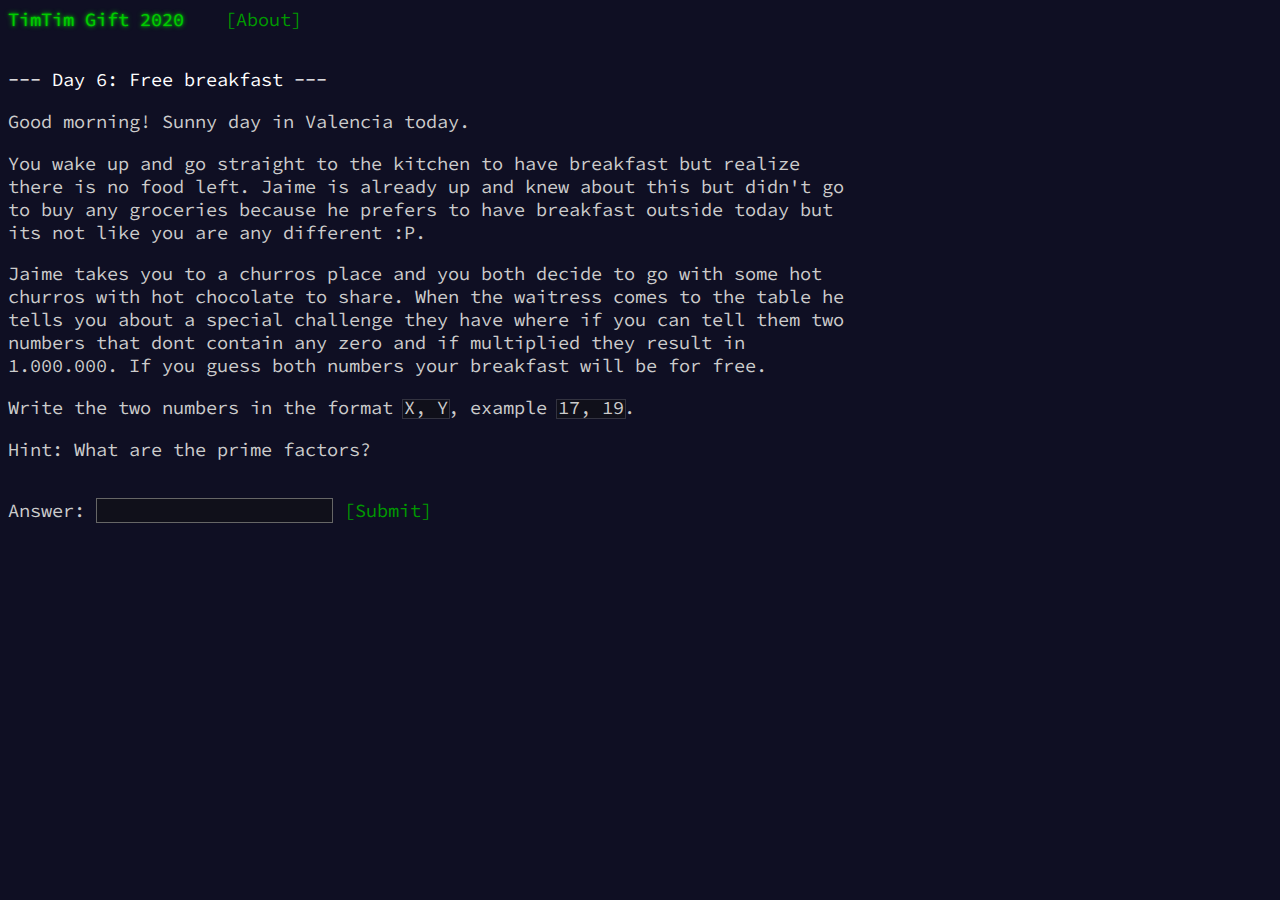
<file: 2020/day/6.html>
<!DOCTYPE html>
<html lang="en-us">

<head>
    <meta charset="utf-8" />
    <title>Day 6 - TimTim gift 2020</title>
    <!--[if lt IE 9]><script src="/static/html5.js"></script><![endif]-->
    <link href='https://fonts.googleapis.com/css?family=Source+Code+Pro:300&amp;subset=latin,latin-ext' rel='stylesheet'
        type='text/css' />
    <link rel="stylesheet" type="text/css" href="../../static/style8e29.css?25" />
    <link rel="stylesheet alternate" type="text/css" href="../../static/highcontrastcfcd.css?0" title="High Contrast" />
    <link rel="shortcut icon" href="../../favicon.png" />
</head>

<body>
    <header>
        <div>
            <h1 class="title-global">
                <a href="../../">TimTim Gift 2020</a></h1>
            <nav>
                <ul>
                    <li>
                        <a href="../about.html">[About]</a></li>
                    <li>

    </header>

    <main>
        <script>
            window.addEventListener('click', function (e, s, r) {
                if (e.target.nodeName === 'CODE' && e.detail === 3) {
                    s = window.getSelection();
                    s.removeAllRanges();
                    r = document.createRange();
                    r.selectNodeContents(e.target);
                    s.addRange(r);
                }
            });
        </script>
        <article class="day-desc">
            <h2>--- Day 6: Free breakfast ---</h2>
            <p>Good morning! Sunny day in Valencia today.</p>


            <p>You wake up and go straight to the kitchen to have breakfast but realize there is no food left. Jaime is
                already up and knew about this but didn't go to buy any groceries because he prefers to have breakfast
                outside
                today but its not like you are any different :P. </p>

            <p> Jaime takes you to a churros place and you both decide to go with some hot churros with hot chocolate to
                share.
                When the waitress comes to the table he tells you about a special challenge they have where if you can
                tell them two numbers that dont contain any zero and if multiplied they result in 1.000.000. If you guess both numbers your breakfast will
                be for free.
            </p>
            <p>
                Write the two numbers in the format <code>X, Y</code>, example <code>17, 19</code>.
            </p>

            <p>Hint: What are the prime factors?</p>

        </article>
        <input type="hidden" name="level" value="1" />
        <p>Answer: <input id="answer" type="text" name="answer" autocomplete="off" /> <input id="submitbutton"
                type="submit" value="[Submit]" />
            <script>
                var counter = httpGet("https://api.countapi.xyz/get/timtim.gift/caca").value

                function httpGet(theUrl) {
                    var xmlHttp = new XMLHttpRequest();
                    xmlHttp.open("GET", theUrl, false); // false for synchronous request
                    xmlHttp.send(null);
                    return JSON.parse(xmlHttp.responseText);
                }

                function check() {
                    ans = document.getElementById('answer').value
                    console.log(ans == 1)
                    if (counter == 6 && ans == "15625, 64") {
                        httpGet("https://api.countapi.xyz/update/timtim.gift/caca?amount=+1")
                        alert("Correct!") // Necesita cambio tete
                    }
                    else{
                        alert("Wrong!") // Necesita cambio tete
                    }
                }
                elem = document.getElementById('submitbutton');
                elem.addEventListener("click", check);
            </script>

    </main>

</body>

</html>
</file>
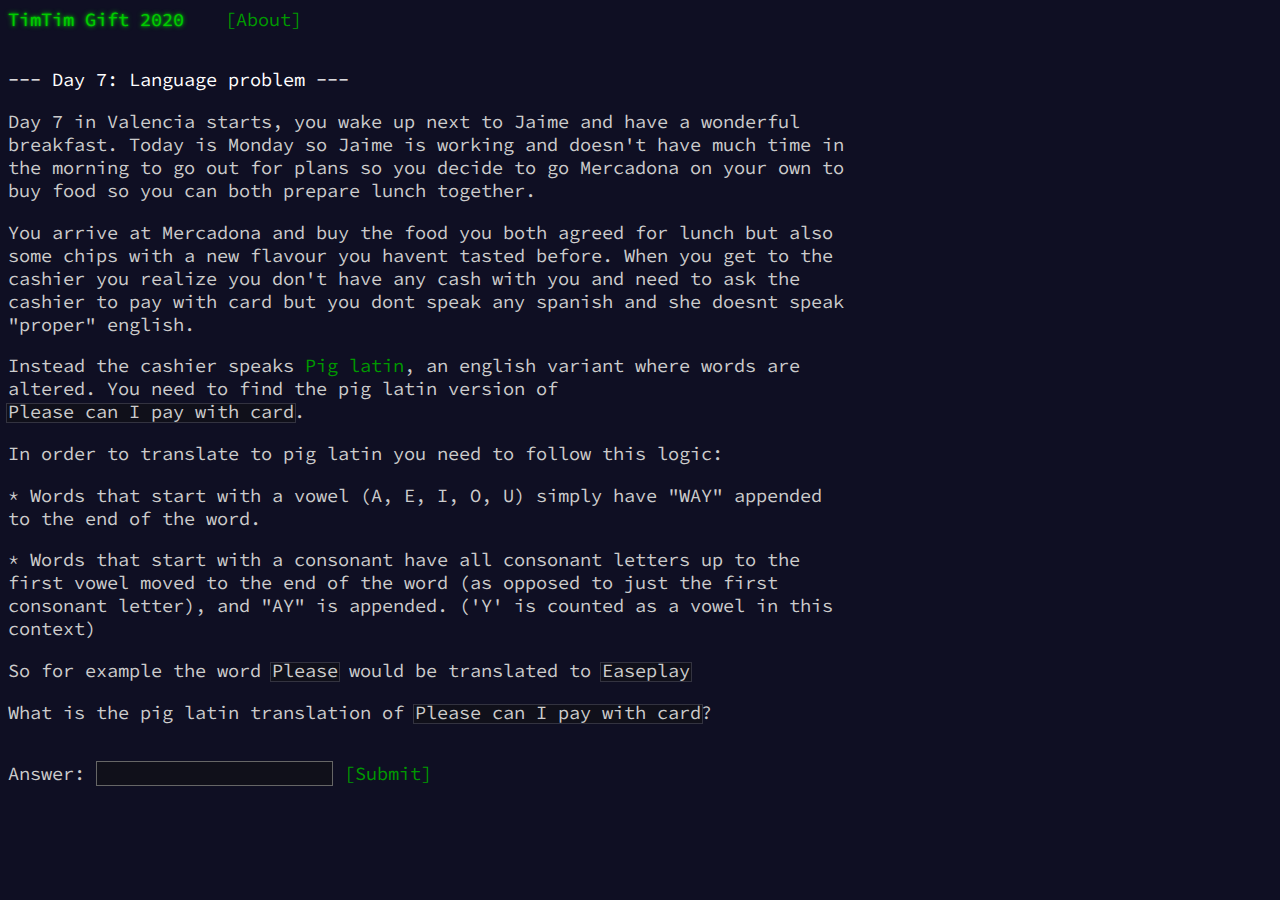
<file: 2020/day/7.html>
<!DOCTYPE html>
<html lang="en-us">

<head>
    <meta charset="utf-8" />
    <title>Day 7 - TimTim gift 2020</title>
    <!--[if lt IE 9]><script src="/static/html5.js"></script><![endif]-->
    <link href='https://fonts.googleapis.com/css?family=Source+Code+Pro:300&amp;subset=latin,latin-ext' rel='stylesheet'
        type='text/css' />
    <link rel="stylesheet" type="text/css" href="../../static/style8e29.css?25" />
    <link rel="stylesheet alternate" type="text/css" href="../../static/highcontrastcfcd.css?0" title="High Contrast" />
    <link rel="shortcut icon" href="../../favicon.png" />
</head>

<body>
    <header>
        <div>
            <h1 class="title-global">
                <a href="../../">TimTim Gift 2020</a></h1>
            <nav>
                <ul>
                    <li>
                        <a href="../about.html">[About]</a></li>
                    <li>

    </header>

    <main>
        <script>
            window.addEventListener('click', function (e, s, r) {
                if (e.target.nodeName === 'CODE' && e.detail === 3) {
                    s = window.getSelection();
                    s.removeAllRanges();
                    r = document.createRange();
                    r.selectNodeContents(e.target);
                    s.addRange(r);
                }
            });
        </script>
        <article class="day-desc">
            <h2>--- Day 7: Language problem ---</h2>
            <p>Day 7 in Valencia starts, you wake up next to Jaime and have a wonderful breakfast. Today is Monday so
                Jaime is working and doesn't have much time in the morning to go out for plans so you decide to go
                Mercadona on your own to buy food so you can both prepare lunch together.</p>
            <p>You arrive at Mercadona and buy the food you both agreed for lunch but also some chips with a new flavour
                you havent tasted before. When you get to the cashier you realize you don't have any cash with you and
                need to ask the cashier to pay with card but you dont speak any spanish and she doesnt speak "proper"
                english. </p>
            <p>Instead the cashier speaks <a href="https://en.wikipedia.org/wiki/Pig_Latin">Pig latin</a>, an english
                variant where words are altered. You need to find the pig latin version of <code>Please can I pay with
                    card</code>.</p>
            <p>In order to translate to pig latin you need to follow this logic:</p>
            <p>* Words that start with a vowel (A, E, I, O, U) simply have "WAY" appended to the end of the word.</p>
            <p>* Words that start with a consonant have all consonant letters up to the first vowel moved to the end of
                the word (as opposed to just the first consonant letter), and "AY" is appended.
                ('Y' is counted as a vowel in this context)</p>
            <p>So for example the word <code>Please</code> would be translated to <code>Easeplay</code></p>
            <p>What is the pig latin translation of <code>Please can I pay with card</code>?</p>
        </article>
        <input type="hidden" name="level" value="1" />
        <p>Answer: <input id="answer" type="text" name="answer" autocomplete="off" /> <input id="submitbutton"
                type="submit" value="[Submit]" />
            <script>
                var counter = httpGet("https://api.countapi.xyz/get/timtim.gift/caca").value

                function httpGet(theUrl) {
                    var xmlHttp = new XMLHttpRequest();
                    xmlHttp.open("GET", theUrl, false); // false for synchronous request
                    xmlHttp.send(null);
                    return JSON.parse(xmlHttp.responseText);
                }

                function check() {
                    ans = document.getElementById('answer').value
                    console.log(ans == 1)
                    if (counter == 7 && ans == "Easeplay ancay Iway aypay ithway ardcay") {
                        httpGet("https://api.countapi.xyz/update/timtim.gift/caca?amount=+1")
                        alert("Correct!") // Necesita cambio tete
                    }
                    else{
                        alert("Wrong!") // Necesita cambio tete
                    }
                }
                elem = document.getElementById('submitbutton');
                elem.addEventListener("click", check);
            </script>

    </main>

</body>

</html>
</file>
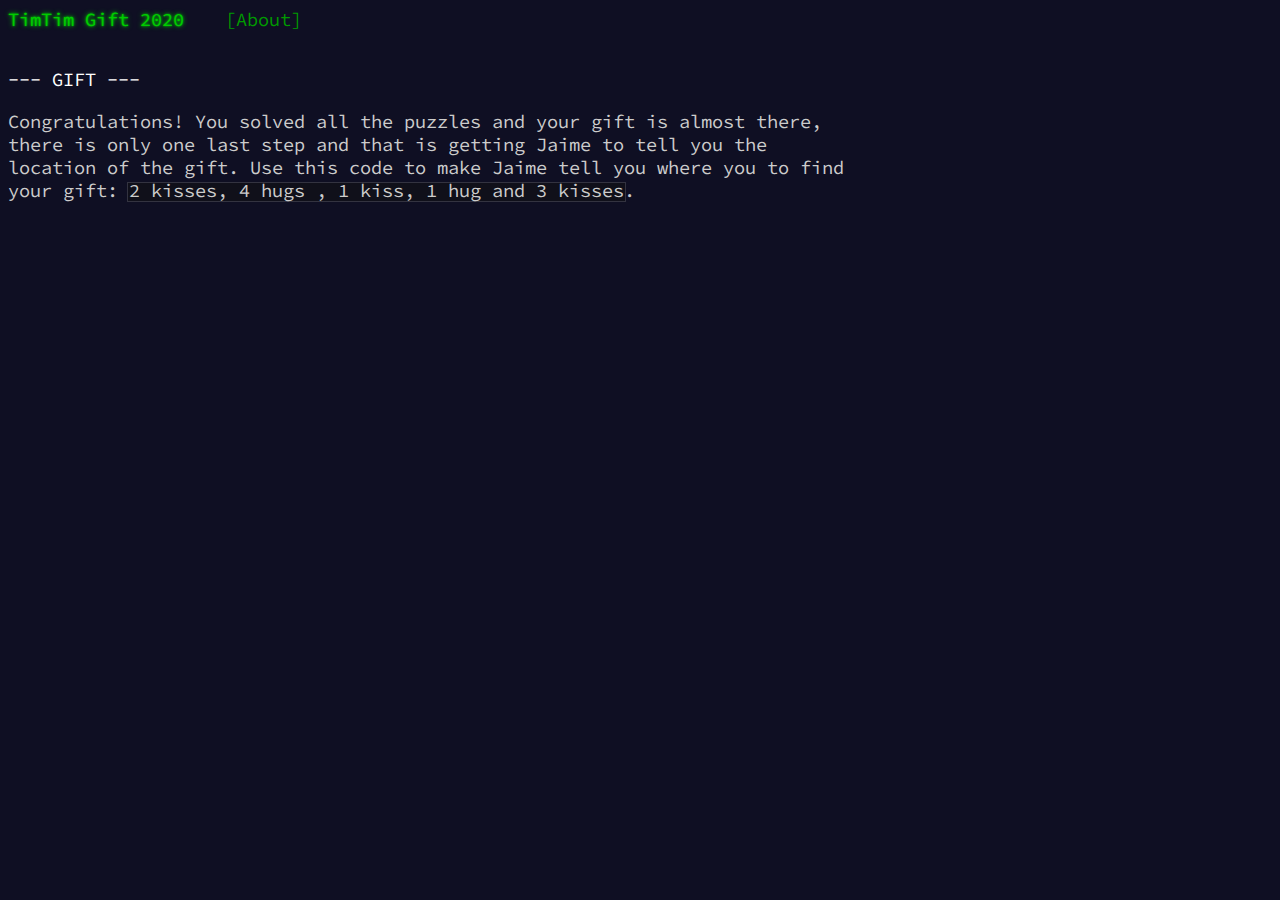
<file: 2020/day/gift.html>
<!DOCTYPE html>
<html lang="en-us">
<head>
    <meta charset="utf-8" />
    <title>Final Gift - TimTim gift 2020</title>
    <!--[if lt IE 9]><script src="/static/html5.js"></script><![endif]-->
    <link href='https://fonts.googleapis.com/css?family=Source+Code+Pro:300&amp;subset=latin,latin-ext' rel='stylesheet'
        type='text/css' />
    <link rel="stylesheet" type="text/css" href="../../static/style8e29.css?25" />
    <link rel="stylesheet alternate" type="text/css" href="../../static/highcontrastcfcd.css?0" title="High Contrast" />
    <link rel="shortcut icon" href="../../favicon.png" />
</head>

<body>
    <header>
        <div>
          <h1 class="title-global">
            <a href="../../">TimTim Gift 2020</a></h1>
          <nav>
            <ul>
              <li>
                <a href="../about.html">[About]</a></li>
              <li>

      </header>

    <main>
        <script>
            window.addEventListener('click', function (e, s, r) {
                if (e.target.nodeName === 'CODE' && e.detail === 3) {
                    s = window.getSelection();
                    s.removeAllRanges();
                    r = document.createRange();
                    r.selectNodeContents(e.target);
                    s.addRange(r);
                }
            });
        </script>
        <article class="day-desc">
            <h2>--- GIFT ---</h2>
            <p>Congratulations! You solved all the puzzles and your gift is almost there, there is only one last step and that is getting Jaime to tell you the location of the gift. Use this code to make Jaime tell you where you to find your gift: <code> 2 kisses, 4 hugs , 1 kiss, 1 hug and 3 kisses</code>.</p>

        </article>
        <script>
            var counter =httpGet("https://api.countapi.xyz/get/timtim.gift/caca").value
            function httpGet(theUrl)
            {
                var xmlHttp = new XMLHttpRequest();
                xmlHttp.open( "GET", theUrl, false ); // false for synchronous request
                xmlHttp.send( null );
                return JSON.parse(xmlHttp.responseText);
            }
            function check(){
                ans = document.getElementById('answer').value
                console.log(ans==1)
                if(counter<=1 && ans==1){
                    httpGet("https://api.countapi.xyz/update/timtim.gift/caca?amount=+1")
                }
            }
            elem = document.getElementById('submitbutton');
            elem.addEventListener("click", check);
        </script>

    </main>

</body>
</html>
</file>
<file: static/style8e29.css>
body {
  background: #0f0f23; /*337 x 5*/
  color: #cccccc;
  font-family: "Source Code Pro", monospace;
  font-size: 14pt;
  min-width: 60em;
}
img { border:0; }
a { outline:0; }
main, figure, figcaption { display:block; }
pre, code { font-family: "Source Code Pro", monospace; }
header, main {
  -webkit-text-size-adjust: none;
}

a {
  text-decoration: none;
  color: #009900;
}
a:hover, a:focus {
  color: #99ff99;
}
h1, h2 {
  font-size: 1em;
  font-weight: normal;
}
code {
  position: relative;
  display: inline-block;
  margin: 0;
  padding: 0;
}
code:before {
  z-index: -1;
  content: "";
  position: absolute;
  display: block;
  left: -2px;
  right: -2px;
  top: 3px;
  bottom: 0px;
  border: 1px solid #333340;
  background: #10101a;
}
pre.wrap {
  max-width: 100%;
  white-space: pre-wrap;
}

.quiet {
  opacity: .5;
}
p.wrap {
  width: 45em;
}

.hidden-layout {
  padding: 0 .5em;
  border: 1px solid transparent;
}
.hidden {
  border: 1px dotted gray;
  overflow: hidden;
  position: relative;
  padding: 0 .5em;
}
.hidden:before {
  content: "(hover to view)";
  position: absolute;
  opacity: .5;
  text-align: center;
  left: 0;
  top: 0;
  width: 100%;
}
.hidden > * {
  visibility: hidden;
}
.hidden:hover {
  border-color: transparent;
}
.hidden:hover:before {
  display: none;
}
.hidden:hover > * {
  visibility: visible;
}

.warning:not(.warning-active) {
  transition: color 1s, opacity 1s;
}
.warning-active {
  color: #ff0000;
  opacity: 1;
}

.star-count {
  color: #ffff66;
}
.supporter-badge {
  color: #ffff66;
}
a.supporter-badge:hover, a.supporter-badge:focus {
  text-decoration: none;
  color: #ffffcc;
  text-shadow: 0 0 5px #ffff66;
}
.sponsor-badge {
  color: #79a2d8;
}
a.sponsor-badge:hover, a.sponsor-badge:focus {
  text-decoration: none;
  color: #ccdbed;
  text-shadow: 0 0 5px #79a2d8;
}

#sidebar {
  width: 200px;
  float: right;
  margin: 0 15px 2em 2em;
}
#sponsor {
  margin-bottom: 2.5em;
}

header {
  white-space: nowrap;
  cursor: default;
  z-index: 100;
  margin-bottom: 2em;
}
header h1 {
  display: inline-block;
  margin: 0;
  padding-right: 1em;
}
header h1 a, header h1 span {
  display: inline-block;
  text-decoration: none;
  color: #00cc00;
  text-shadow: 0 0 2px #00cc00, 0 0 5px #00cc00;
}
header h1 a:hover, header h1 a:focus {
  color: #99ff99;
  text-shadow: 0 0 2px #99ff99, 0 0 5px #99ff99;
}
header h1.title-event .title-event-wrap {
  opacity: .33;
  white-space: pre;
}
header .user {
  display: inline-block;
  padding-left: 1em;
}
header nav {
  display: inline-block;
}
header nav ul {
  list-style-type: none;
  padding: 0;
  margin: 0;
  display: inline-block;
}
header nav li {
  display: inline-block;
  padding: 0 .6em;
}
header nav a {
  display: inline-block;
  text-decoration: none;
  outline: none;
}

input[type="text"], textarea {
  background: transparent;
  color: inherit;
  border: 1px solid #666666;
  background: #10101a;
  padding: 0 2px;
  font-family: inherit;
  font-size: inherit;
  margin: 0;
}
textarea {
  vertical-align: top;
}

label img {
  vertical-align: bottom;
  position: relative;
  top: -3px;
  margin-right: .3em;
}
input[type="radio"] { display: none; }
input[type="radio"] ~ span {
  cursor: pointer;
  display: inline-block;
}
input[type="radio"] ~ span:before {
  content: "( ) ";
}
input[type="radio"] ~ span:hover, input[type="radio"] ~ span:focus {
  background-color: #19193b;
}
input[type="radio"]:checked ~ span {
  color: #ffffff;
}
input[type="radio"]:checked ~ span:before {
  content: "(O) ";
}
input[type="checkbox"] { display: none; }
input[type="checkbox"] ~ span {
  cursor: pointer;
  display: inline-block;
}
input[type="checkbox"] ~ span:before {
  content: "[ ] ";
}
input[type="checkbox"] ~ span:hover, input[type="checkbox"] ~ span:focus {
  background-color: #19193b;
}
input[type="checkbox"]:checked ~ span {
  color: #ffffff;
}
input[type="checkbox"]:checked ~ span:before {
  content: "[X] ";
}
input[type="checkbox"]:disabled ~ span {
  opacity: .3;
  cursor: default;
}
input[type="checkbox"]:disabled ~ span:before {
  content: "[-] ";
}
input[type="checkbox"]:disabled ~ span:hover {
  background-color: transparent;
}


input[type="submit"] {
  background: transparent;
  border: 0;
  font-family: inherit;
  font-size: inherit;
  margin: 0;
  padding: 0;
  color: #009900;
  cursor: pointer;
}
input[type="submit"]:hover, input[type="submit"]:focus {
  color: #99ff99;
}
*::-moz-focus-inner {
  padding: 0;
  border: 0
}

article {
  width: 45em;
  margin-bottom: 2em;
  margin-top: 2em;
}
article:first-child {
  margin-top: 0;
}
article h2 {
  color: #ffffff;
  margin-top: 1em;
  margin-bottom: 1em;
  white-space: nowrap;
}
article h2 + * {
  margin-top: 0;
}
article em {
  color: #ffffff;
  font-style: normal;
  text-shadow: 0 0 5px #ffffff;
}
article em.star {
  color: #ffff66;
  font-style: normal;
  text-shadow: 0 0 5px #ffff66;
}
article a {
  white-space: nowrap;
}
article .aside {
  opacity: .6;
}
article ul {
  list-style-type: none;
  padding: 0;
}
article li {
  padding-left: 2.5em;
  position: relative;
}
article li:before {
  content: "\00a0\00a0-\00a0";
  position: absolute;
  left: 0;
  top: 0;
}
.day-success {
  color: #ffff66;
  text-shadow: 0 0 5px #ffff66;
}

form#settings input[type="radio"] ~ span {
  min-width: 30em;
}
form#settings input[type="checkbox"] ~ span {
  min-width: 30em;
}

.share {
  color: #009900;
  cursor: default;
  transition: color .2s 1s;
  /*position: relative;*/
}
.share:hover, .share:focus-within {
  color: #aaffaa;
  transition: color .2s 0s;
}
.share .share-content {
  /*position: absolute; background: #0f0f23;*/
  display: inline-block;
  vertical-align: text-bottom;
  white-space: nowrap;
  overflow: hidden;
  max-width: 0;
  transition: max-width .2s 1s;
}
.share .share-content:before {
  content: "\00a0";
}
.share .share-content:after {
  /*content: "]";*/
}
.share:hover .share-content, .share:focus-within .share-content {
  max-width: 45em;
  transition: max-width .2s 0s;
}

.puzzle-input {
  border: 1px solid #999999;
  background: #333333;
  color: #ffffff;
  text-shadow: 0 0 5px #ffffff;
}

.calendar {
  cursor: default;
  -webkit-user-select: none;
  -khtml-user-select: none;
  -moz-user-select: -moz-none;
  -o-user-select: none;
  user-select: none;
}
.calendar > span {
  color: #333333;
}
.calendar > a {
  text-decoration: none;
  color: #666666;
  outline: none;
  cursor: default;
}
.calendar a:hover, .calendar a:focus {
  background-color: #1e1e46;
  background-color: rgba(119,119,165,.2);
  cursor: pointer;
}
#calendar-countdown {
  padding-left: .5em;
  color: #cccccc;
}
.calendar .calendar-day { color: #666666; }
.calendar a .calendar-day { color: #cccccc; }
.calendar a .calendar-mark-complete,
.calendar a .calendar-mark-verycomplete { visibility: hidden; }
.calendar a.calendar-complete     .calendar-mark-complete,
.calendar a.calendar-verycomplete .calendar-mark-complete { visibility: visible; color: #ffff66; }
.calendar a.calendar-verycomplete .calendar-mark-verycomplete { visibility: visible; color: #ffff66; }

.calendar .calendar-day-new               { animation: anim-day-new 5s; }
.calendar .calendar-day-new .calendar-day { animation: anim-day-new-day 5s; }
@keyframes anim-day-new {
  0%   { color: #333333; text-shadow: 0 0 5px transparent; }
  25%  { color: #ffffff; text-shadow: 0 0 5px #ffffff; }
  100% { color: #666666; text-shadow: 0 0 5px transparent; }
}
@keyframes anim-day-new-day {
  0%   { color: #666666; text-shadow: 0 0 5px transparent; }
  25%  { color: #ffffff; text-shadow: 0 0 5px #ffffff; }
  100% { color: #cccccc; text-shadow: 0 0 5px transparent; }
}

.eventlist-event {
  white-space: pre;
}

.stats > span, .stats > span .stats-firstonly, .stats > span .stats-both {
  color: #666666;
}
.stats > a {
  color: #cccccc;
  min-width: 35em;
  display: inline-block;
}
.stats > a:hover, .stats > a:focus {
  background-color: #1e1e46;
}
.stats-firstonly {
  color: #9999cc;
}
.stats-both {
  color: #ffff66;
}

.leaderboard-daylinks {
  cursor: default;
}
.leaderboard-daylinks-selected {
  color: #ffffff;
  text-shadow: 0 0 5px #ffffff;
}
.leaderboard-daydesc-first {
  color: #9999cc;
}
.leaderboard-daydesc-both {
  color: #ffff66;
}
.leaderboard-entry {
  white-space: pre;
}
.leaderboard-entry .leaderboard-totalscore {
  color: #ffffff;
}
.leaderboard-anon {
  opacity: .6;
}
.leaderboard-userphoto {
  display: inline-block;
  height: 20px;
  width: 20px;
  margin: 0 .5em;
  text-align: center;
}
.leaderboard-userphoto img {
  height: 20px;
  max-width: 20px;
  vertical-align: middle;
  position: relative;
  top: -2px;
}
.leaderboard-time {
  opacity: .5;
}

.privboard-row {
  white-space: pre;
}
.privboard-name {
  vertical-align: text-bottom;
}
.privboard-days > span    { display: inline-block; color: #333333; }
.privboard-days > a       { display: inline-block; }
.privboard-star-locked    { visibility: hidden; }
.privboard-star-unlocked  { color: #333333; }
.privboard-star-firstonly { color: #9999cc; }
.privboard-star-both      { color: #ffff66; }
.privboard-delbtn { opacity:.33; }
.privboard-row:hover .privboard-delbtn { opacity:1; }

.sponsors {
  width: 46em; /*76 characters*/
}
.sponsor {
  margin: 1em 0;
}
</file>
<file: static/highcontrastcfcd.css>
* {
  background: white !important;
  color: black !important;
  text-shadow: none !important;
}
a {
  color: #0000ff !important;
  text-decoration: underline !important;
}
em {
  font-weight: 900 !important;
}
</file>
